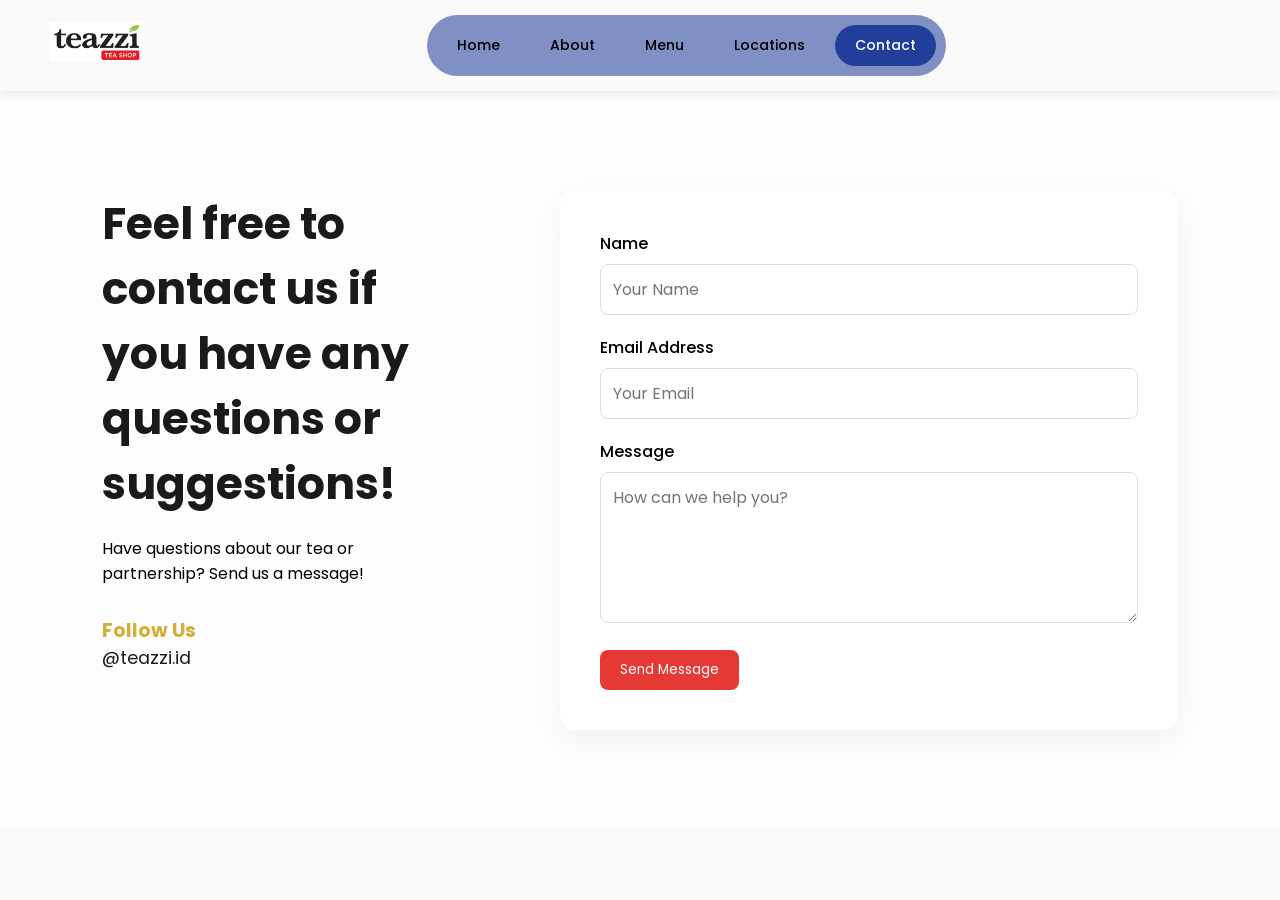
<file: contact.html>
<!DOCTYPE html>
<html lang="en">
<head>
    <meta charset="UTF-8">
    <meta name="viewport" content="width=device-width, initial-scale=1.0">
    <title>Teazzi-contact</title>
    <link rel="stylesheet" href="stylecontact.css">

</head>
<body>

    <nav>
        <div class="logo">
            <img src="Teazzi.jpg" alt="Teazzi Logo">
        </div>
        
        <div class="navlink">
             <div class="nav-container">
                <a href="index.html" >Home</a>
                <a href="about.html">About</a>
                <a href="menu.html">Menu</a>
                <a href="locations.html">Locations</a>
                <a href="contact.html"class="active">Contact</a>
            </div>
        </div>
    </nav>

    <section class="contact-section">
        <div class="contact-container">
            
            <div class="contact-info">
                <h1>Feel free to contact us if you have any questions or suggestions!</h1>
                <p>Have questions about our tea or partnership? Send us a message!</p>
                
                <div class="info-item">
                    <strong>Follow Us</strong><br>
                    <a href="https://www.instagram.com/teazzi.id/" target="_blank" class="link">@teazzi.id</a>
                </div>
            </div>

            
            <div class="contact-form">
                <form>
                    <div class="form-group">
                        <label>Name</label>
                        <input type="text" placeholder="Your Name">
                    </div>
                    <div class="form-group">
                        <label>Email Address</label>
                        <input type="email" placeholder="Your Email">
                    </div>
                    <div class="form-group">
                        <label>Message</label>
                        <textarea rows="5" placeholder="How can we help you?"></textarea>
                    </div>
                        <button type="submit" class="btn">Send Message</button>
                </form>
            </div>
        </div>
    </section>

</body>
</html>
</file>
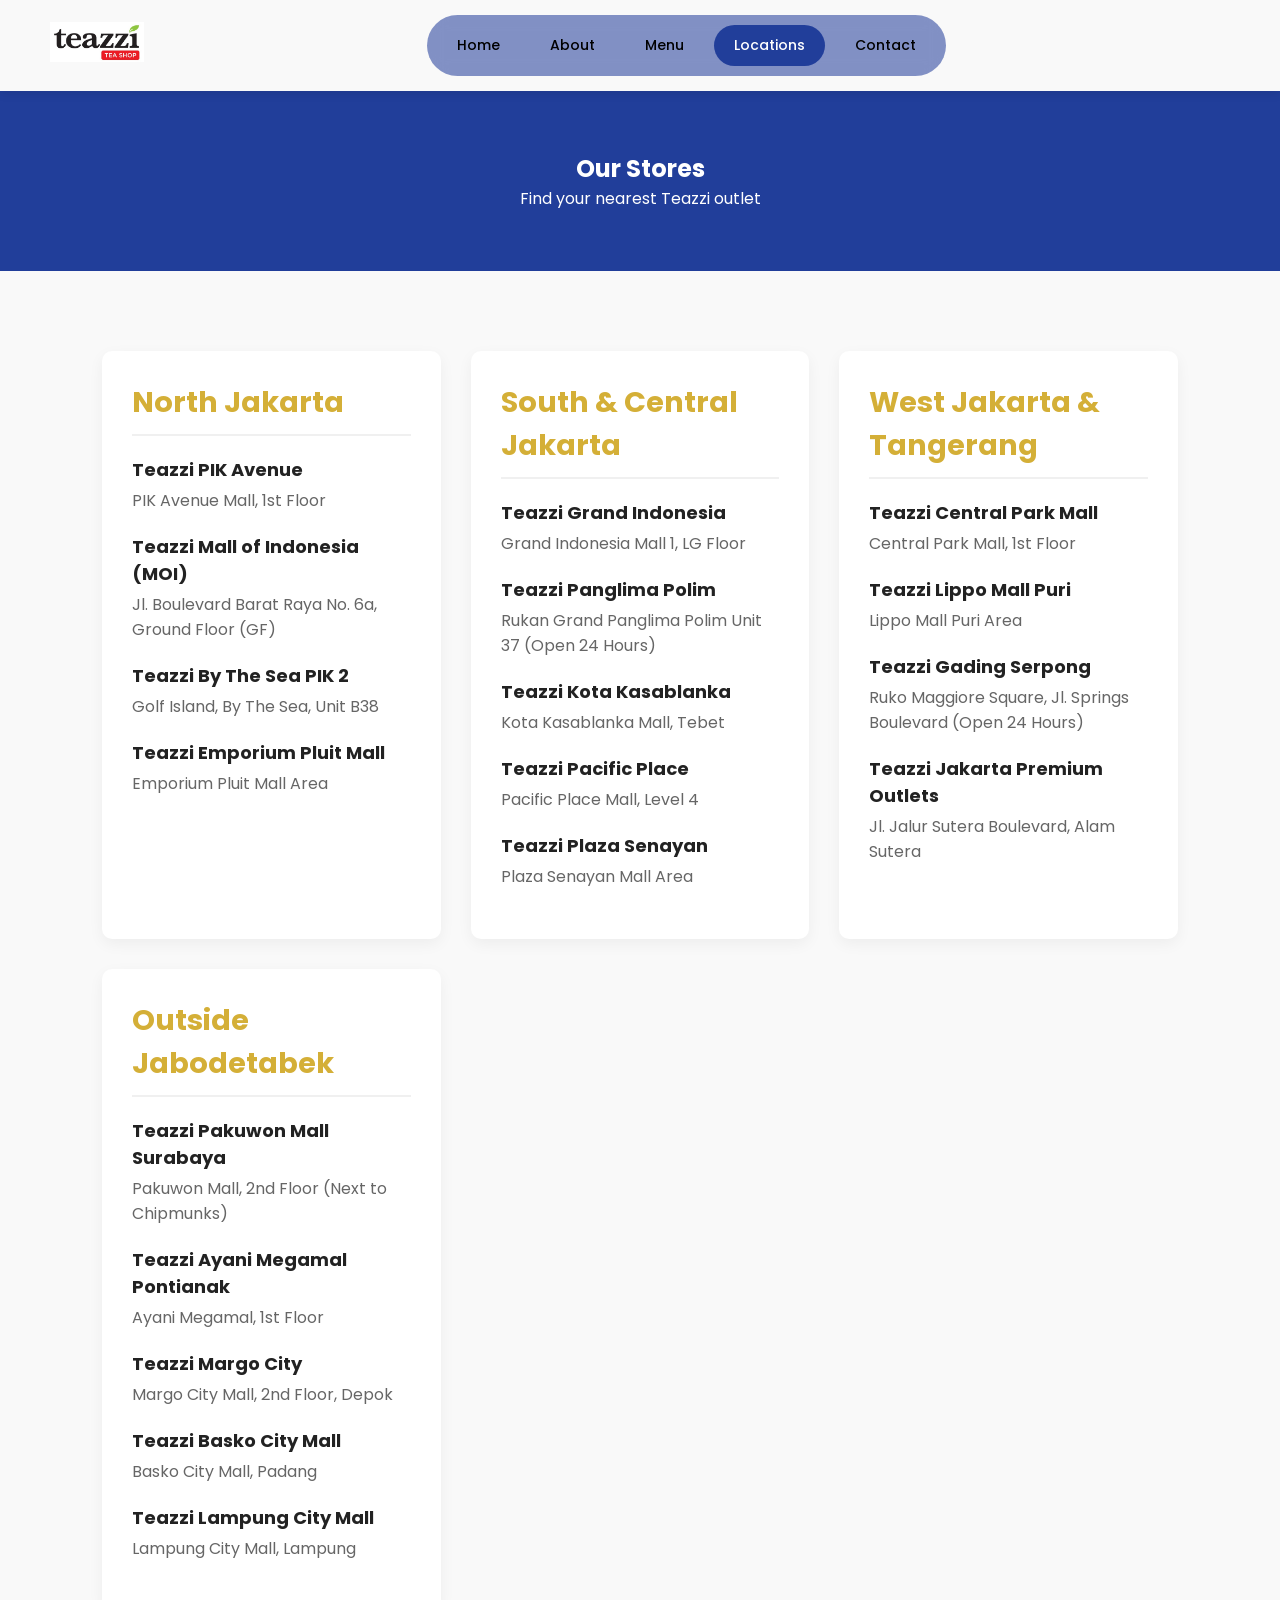
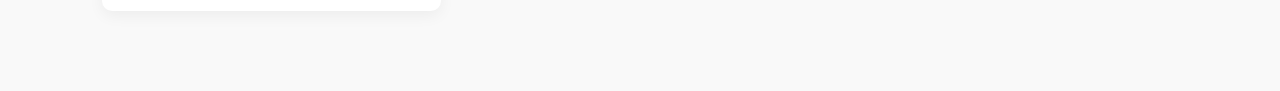
<file: locations.html>
<!DOCTYPE html>
<html lang="en">
<head>
    <meta charset="UTF-8">
    <meta name="viewport" content="width=device-width, initial-scale=1.0">
    <title>Teazzi-loc</title>
    <link rel="stylesheet" href="styleloc.css">

</head>
<body>

    <nav>
        <div class="logo">
            <img src="Teazzi.jpg" alt="Teazzi Logo">
        </div>
        
        <div class="navlink">
             <div class="nav-container">
                <a href="index.html" >Home</a>
                <a href="about.html">About</a>
                <a href="menu.html">Menu</a>
                <a href="locations.html"class="active">Locations</a>
                <a href="contact.html">Contact</a>
            </div>
        </div>
    </nav>

    <section class="locations-hero">
        <h1>Our Stores</h1>
        <p>Find your nearest Teazzi outlet</p>
    </section>

    <section class="locations-content">
        <div class="location-grid">
        
            <div class="location-card">
                <h3>North Jakarta</h3>
                <div class="store-item">
                    <strong>Teazzi PIK Avenue</strong>
                    <p>PIK Avenue Mall, 1st Floor</p>
                </div>
                <div class="store-item">
                    <strong>Teazzi Mall of Indonesia (MOI)</strong>
                    <p>Jl. Boulevard Barat Raya No. 6a, Ground Floor (GF)</p>
                </div>
                <div class="store-item">
                    <strong>Teazzi By The Sea PIK 2</strong>
                    <p>Golf Island, By The Sea, Unit B38</p>
                </div>
                <div class="store-item">
                    <strong>Teazzi Emporium Pluit Mall</strong>
                    <p>Emporium Pluit Mall Area</p>
                </div>
            </div>

            <div class="location-card">
                <h3>South & Central Jakarta</h3>
                <div class="store-item">
                    <strong>Teazzi Grand Indonesia</strong>
                    <p>Grand Indonesia Mall 1, LG Floor</p>
                </div>
                <div class="store-item">
                    <strong>Teazzi Panglima Polim</strong>
                    <p>Rukan Grand Panglima Polim Unit 37 (Open 24 Hours)</p>
                </div>
                <div class="store-item">
                    <strong>Teazzi Kota Kasablanka</strong>
                    <p>Kota Kasablanka Mall, Tebet</p>
                </div>
                <div class="store-item">
                    <strong>Teazzi Pacific Place</strong>
                    <p>Pacific Place Mall, Level 4</p>
                </div>
                <div class="store-item">
                    <strong>Teazzi Plaza Senayan</strong>
                    <p>Plaza Senayan Mall Area</p>
                </div>
            </div>

            <div class="location-card">
                <h3>West Jakarta & Tangerang</h3>
                <div class="store-item">
                    <strong>Teazzi Central Park Mall</strong>
                    <p>Central Park Mall, 1st Floor</p>
                </div>
                <div class="store-item">
                    <strong>Teazzi Lippo Mall Puri</strong>
                    <p>Lippo Mall Puri Area</p>
                </div>
                <div class="store-item">
                    <strong>Teazzi Gading Serpong</strong>
                    <p>Ruko Maggiore Square, Jl. Springs Boulevard (Open 24 Hours)</p>
                </div>
                <div class="store-item">
                    <strong>Teazzi Jakarta Premium Outlets</strong>
                    <p>Jl. Jalur Sutera Boulevard, Alam Sutera</p>
                </div>
            </div>

            <div class="location-card">
                <h3>Outside Jabodetabek</h3>
                <div class="store-item">
                    <strong>Teazzi Pakuwon Mall Surabaya</strong>
                    <p>Pakuwon Mall, 2nd Floor (Next to Chipmunks)</p>
                </div>
                <div class="store-item">
                    <strong>Teazzi Ayani Megamal Pontianak</strong>
                    <p>Ayani Megamal, 1st Floor</p>
                </div>
                <div class="store-item">
                    <strong>Teazzi Margo City</strong>
                    <p>Margo City Mall, 2nd Floor, Depok</p>
                </div>
                <div class="store-item">
                    <strong>Teazzi Basko City Mall</strong>
                    <p>Basko City Mall, Padang</p>
                </div>
                <div class="store-item">
                    <strong>Teazzi Lampung City Mall</strong>
                    <p>Lampung City Mall, Lampung</p>
                </div>
            </div>

        </div>
    </section>

</body>
</html>
</file>
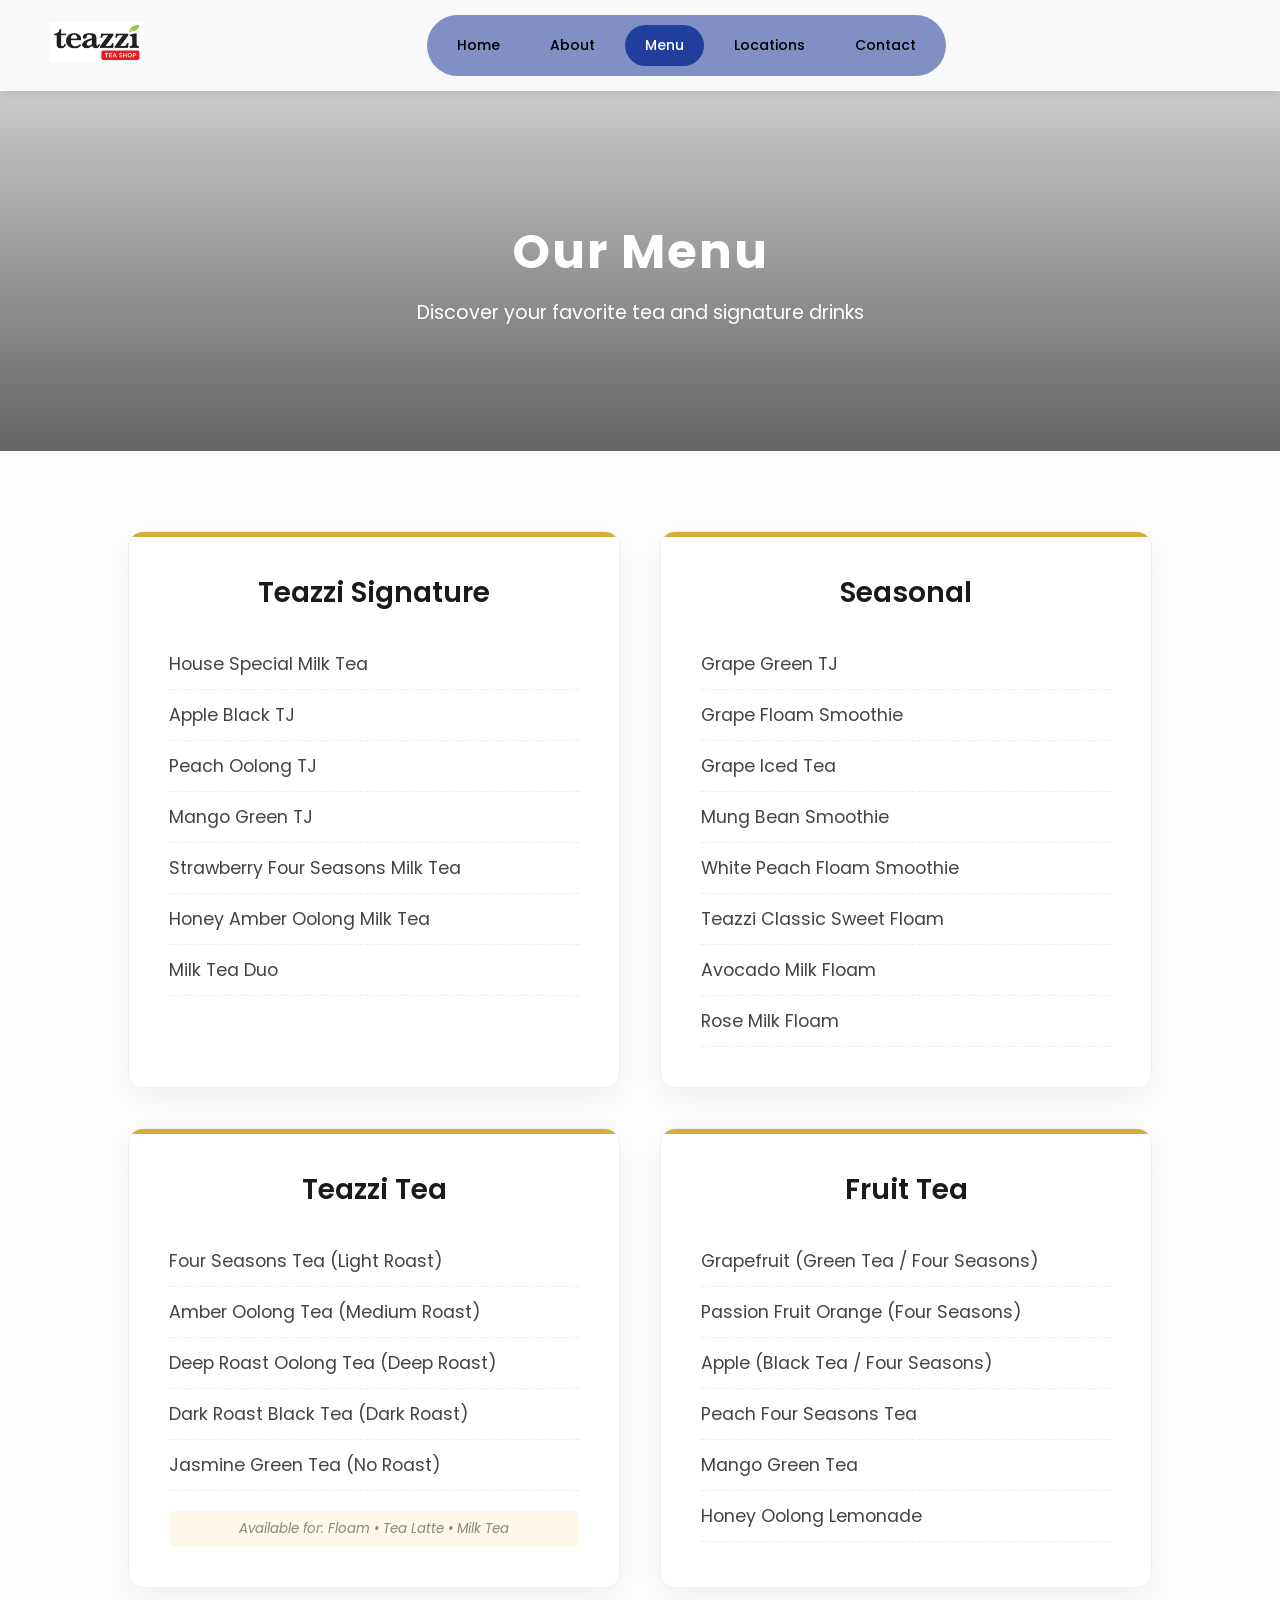
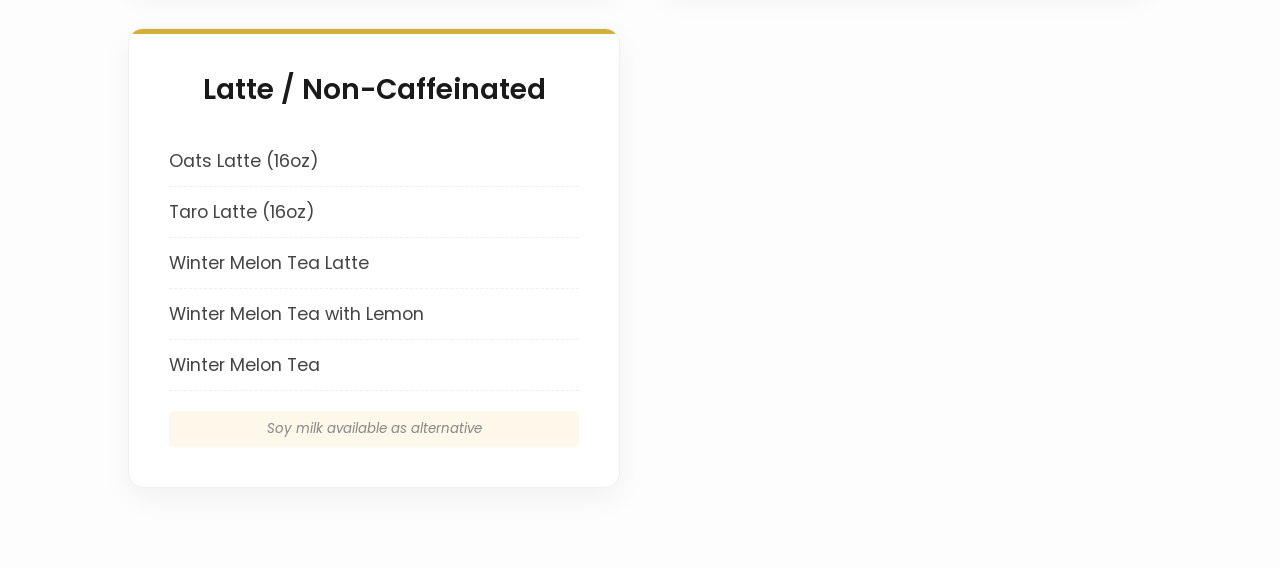
<file: menu.html>
<!DOCTYPE html>
<html lang="en">
<head>
    <meta charset="UTF-8">
    <meta name="viewport" content="width=device-width, initial-scale=1.0">
    <title>Teazzi-menu</title>
    <link rel="stylesheet" href="stylemenu.css">

</head>
<body>

    <nav>
        <div class="logo">
            <img src="Teazzi.jpg" alt="Teazzi Logo">
        </div>
        
        <div class="navlink">
             <div class="nav-container">
                <a href="index.html" >Home</a>
                <a href="about.html">About</a>
                <a href="menu.html"class="active">Menu</a>
                <a href="locations.html">Locations</a>
                <a href="contact.html">Contact</a>
            </div>
        </div>
    </nav>

    <section class="menu-hero">
        <h1>Our Menu</h1>
        <p>Discover your favorite tea and signature drinks</p>
    </section>

    <section class="menu">

        <div class="menu-category">
            <h2>Teazzi Signature</h2>
            <div class="menu-list">
                <p>House Special Milk Tea</p>
                <p>Apple Black TJ</p>
                <p>Peach Oolong TJ</p>
                <p>Mango Green TJ</p>
                <p>Strawberry Four Seasons Milk Tea</p>
                <p>Honey Amber Oolong Milk Tea</p>
                <p>Milk Tea Duo</p>
            </div>
        </div>

        <div class="menu-category">
            <h2>Seasonal</h2>
            <div class="menu-list">
                <p>Grape Green TJ</p>
                <p>Grape Floam Smoothie</p>
                <p>Grape Iced Tea</p>
                <p>Mung Bean Smoothie</p>
                <p>White Peach Floam Smoothie</p>
                <p>Teazzi Classic Sweet Floam</p>
                <p>Avocado Milk Floam</p>
                <p>Rose Milk Floam</p>
            </div>
        </div>

        <div class="menu-category">
            <h2>Teazzi Tea</h2>
            <div class="menu-list">
                <p>Four Seasons Tea (Light Roast)</p>
                <p>Amber Oolong Tea (Medium Roast)</p>
                <p>Deep Roast Oolong Tea (Deep Roast)</p>
                <p>Dark Roast Black Tea (Dark Roast)</p>
                <p>Jasmine Green Tea (No Roast)</p>
            </div>
            <small>Available for: Floam • Tea Latte • Milk Tea</small>
        </div>

        <div class="menu-category">
            <h2>Fruit Tea</h2>
            <div class="menu-list">
                <p>Grapefruit (Green Tea / Four Seasons)</p>
                <p>Passion Fruit Orange (Four Seasons)</p>
                <p>Apple (Black Tea / Four Seasons)</p>
                <p>Peach Four Seasons Tea</p>
                <p>Mango Green Tea</p>
                <p>Honey Oolong Lemonade</p>
            </div>
        </div>

        <div class="menu-category">
            <h2>Latte / Non-Caffeinated</h2>
            <div class="menu-list">
                <p>Oats Latte (16oz)</p>
                <p>Taro Latte (16oz)</p>
                <p>Winter Melon Tea Latte</p>
                <p>Winter Melon Tea with Lemon</p>
                <p>Winter Melon Tea</p>
            </div>
            <small>Soy milk available as alternative</small>
        </div>

    </section>

</body>
</html>
</file>
<file: stylecontact.css>
@import url('https://fonts.googleapis.com/css2?family=Poppins:wght@300;400;500;600&display=swap');

* {
    margin: 0;
    padding: 0;
    box-sizing: border-box;
    font-family: 'Poppins', sans-serif;
}

body {
    background: #f9f9f9;
}

nav {
    display: flex;
    justify-content: space-between;
    align-items: center;
    padding: 15px 50px;
    box-shadow: 0 2px 10px rgba(0,0,0,0.1);
    position: sticky;
    top: 0;
    background-color: #f9f9f9;
    z-index: 1000;
}

.logo img {
    flex: 1;
    height: 40px;
}

nav .navlink {
    flex: 2;
    display: flex;
    justify-content: center;
}

.nav-container {
    background: #213d9a8d;
    padding: 10px;
    border-radius: 999px;
    display: flex;
    gap: 10px;
    backdrop-filter: blur(10px);
}

.nav-container a {
    text-decoration: none;
    padding: 10px 20px;
    border-radius: 999px;
    font-size: 14px;
    transition: 0.3s;
    color: black;
    font-weight: 500;
   
}

.nav-container a.active {
    background: #213e9a;
    color: white;
}

.nav-container a:hover {
    background: #213e9a;
    color: white;
}

.contact-section {
    padding: 100px 8%;
    background: #fdfdfd;
    min-height: 80vh;
}

.contact-container {
    display: flex;
    gap: 100px;
    max-width: 1100px;
    margin: 0 auto;
}

.contact-info {
    flex: 1;
}

.contact-info h1 {
    font-size: 44px;
    margin-bottom: 20px;
    color: #1a1a1a;
}

.info-item {
    margin-top: 30px;
}

.info-item strong {
    color: #D4AF37;
    font-size: 1.2rem;
}

.link {
    color: #1a1a1a;
    text-decoration: none;
    font-size: 17.6px;
    transition: 0.3s;
}

.link:hover {
    text-decoration: underline;
}

.contact-form {
    flex: 1.5;
    background: white;
    padding: 40px;
    border-radius: 15px;
    box-shadow: 0 10px 30px rgba(0,0,0,0.05);
}

.form-group {
    margin-bottom: 20px;
}

.form-group label {
    display: block;
    margin-bottom: 8px;
    font-weight: 500;
}

.form-group input, 
.form-group textarea {
    width: 100%;
    padding: 12px;
    border: 1px solid #ddd;
    border-radius: 8px;
    outline: none;
    font-size: 16px;
}

.form-group input:focus, 
.form-group textarea:focus {
    border-color: #D4AF37;
}

.btn {
    background: #E53935;
    color: white;
    padding: 10px 20px;
    border-radius: 8px;
    text-decoration: none;
    border: none;
}

.btn:hover {
    background: #D32F2F;
    cursor: pointer;
}
</file>
<file: styleloc.css>
@import url('https://fonts.googleapis.com/css2?family=Poppins:wght@300;400;500;600&display=swap');

* {
    margin: 0;
    padding: 0;
    box-sizing: border-box;
    font-family: 'Poppins', sans-serif;
}

body {
    background: #f9f9f9;
}

nav {
    display: flex;
    justify-content: space-between;
    align-items: center;
    padding: 15px 50px;
    box-shadow: 0 2px 10px rgba(0,0,0,0.1);
    position: sticky;
    top: 0;
    background-color: #f9f9f9;
    z-index: 1000;
}

.logo img {
    flex: 1;
    height: 40px;
}

nav .navlink {
    flex: 2;
    display: flex;
    justify-content: center;
}

.nav-container {
    background: #213d9a8d;
    padding: 10px;
    border-radius: 999px;
    display: flex;
    gap: 10px;
    backdrop-filter: blur(10px);
}

.nav-container a {
    text-decoration: none;
    padding: 10px 20px;
    border-radius: 999px;
    font-size: 14px;
    transition: 0.3s;
    color: black;
    font-weight: 500;
   
}

.nav-container a.active {
    background: #213e9a;
    color: white;
}

.nav-container a:hover {
    background: #213e9a;
    color: white;
}

.locations-hero {
    background: #213e9a;
    color: white;
    padding: 60px 8%;
    text-align: center;
}

.locations-content {
    padding: 80px 8%;
    background: #f9f9f9;
}

.location-grid {
    display: grid;
    grid-template-columns: repeat(auto-fit, minmax(300px, 1fr));
    gap: 30px;
}

.location-card {
    background: white;
    padding: 30px;
    border-radius: 10px;
    box-shadow: 0 5px 15px rgba(0,0,0,0.05);
}

.location-card h3 {
    color: #D4AF37;
    font-size: 28.8px;
    margin-bottom: 20px;
    border-bottom: 2px solid #f0f0f0;
    padding-bottom: 10px;
}

.store-item {
    margin-bottom: 20px;
}

.store-item strong {
    display: block;
    font-size: 18px;
    color: #222;
}

.store-item p {
    color: #666;
    font-size: 16px;
    margin-top: 5px;
}
</file>
<file: stylemenu.css>
@import url('https://fonts.googleapis.com/css2?family=Poppins:wght@300;400;500;600&display=swap');

* {
    margin: 0;
    padding: 0;
    box-sizing: border-box;
    font-family: 'Poppins', sans-serif;
}

body {
    background: #f9f9f9;
}

nav {
    display: flex;
    justify-content: space-between;
    align-items: center;
    padding: 15px 50px;
    box-shadow: 0 2px 10px rgba(0,0,0,0.1);
    position: sticky;
    top: 0;
    background-color: #f9f9f9;
    z-index: 1000;
}

.logo img {
    flex: 1;
    height: 40px;
}

nav .navlink {
    flex: 2;
    display: flex;
    justify-content: center;
}

.nav-container {
    background: #213d9a8d;
    padding: 10px;
    border-radius: 999px;
    display: flex;
    gap: 10px;
    backdrop-filter: blur(10px);
}

.nav-container a {
    text-decoration: none;
    padding: 10px 20px;
    border-radius: 999px;
    font-size: 14px;
    transition: 0.3s;
    color: black;
    font-weight: 500;
}

.nav-container a.active {
    background: #213e9a;
    color: white;
}

.nav-container a:hover {
    background: #213e9a;
    color: white;
}

.menu-hero {
    background: linear-gradient(rgba(0, 0, 0, 0.189), rgba(0,0,0,0.6)), url('https://teazzi.com/wp-content/uploads/2019/09/teazzi-brand-01.jpg') center/cover;
    height: 40vh; 
    display: flex;
    flex-direction: column;
    justify-content: center;
    align-items: center;
    text-align: center;
    color: white;
}

.menu-hero h1 {
    font-size: 48px;
    margin-bottom: 10px;
    letter-spacing: 2px;
}

.menu-hero p {
    font-size:19.2px;
}

.menu {
    padding: 80px 10%;
    display: grid;
    grid-template-columns: repeat(auto-fit, minmax(350px, 1fr));
    gap: 40px;
    background-color: #fdfdfd;
}

.menu-category {
    background: white;
    padding: 40px;
    border-radius: 15px;
    box-shadow: 0 10px 30px rgba(0,0,0,0.05);
    transition: 0.3s;
    border: 1px solid #f0f0f0;
    position: relative;
    overflow: hidden;
}

.menu-category::before {
    content: '';
    position: absolute;
    top: 0;
    left: 0;
    width: 100%;
    height: 5px;
    background: #D4AF37;
}

.menu-category h2 {
    font-size: 28px;
    color: #1a1a1a;
    margin-bottom: 25px;
    font-weight: 600;
    text-align: center;
}

.menu-list p {
    font-size: 17.6px;
    color: #444;
    padding: 12px 0;
    border-bottom: 1px dashed #eee;
    display: flex;
    justify-content: space-between;
    transition: 0.2s;
}

.menu-list p:hover {
    color: #D4AF37;
    padding-left: 10px;
}

.menu-category small {
    display: block;
    margin-top: 20px;
    text-align: center;
    font-style: italic;
    color: #888;
    background: #fdf8e9;
    padding: 8px;
    border-radius: 5px;
}

.menu-category:hover {
    transform: translateY(-5px);
    box-shadow: 0 15px 40px rgba(0,0,0,0.1);
}
</file>
